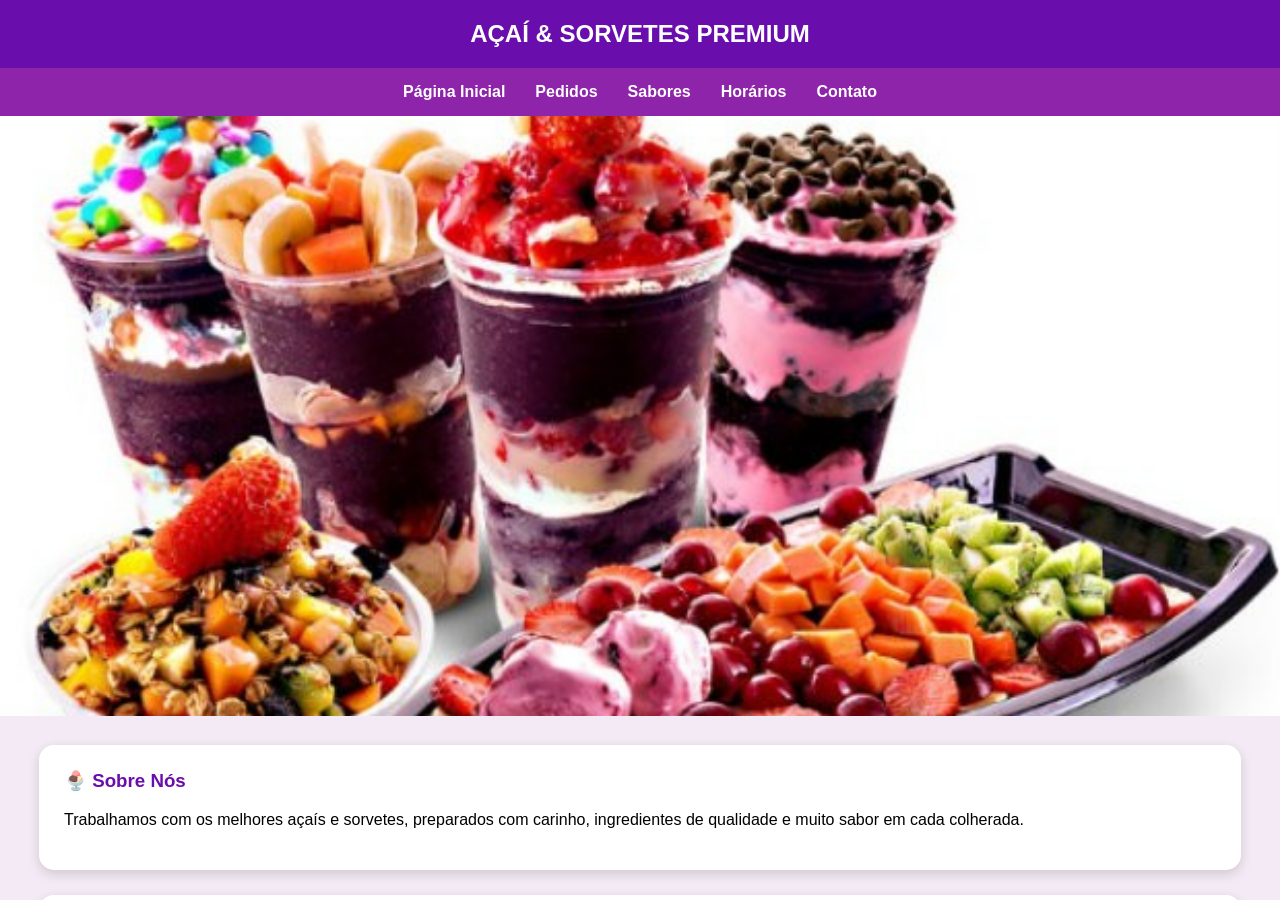
<file: projeto_acai/index.html>
<!DOCTYPE html>
<html lang="pt-br">

<head>

    <meta charset="UTF-8">
    <meta name="viewport"
          content="width=device-width, initial-scale=1.0">

    <title>Açaí & Sorvetes Premium</title>

    <style>

body { 
    margin: 0;
    padding: 0;
    height: 100%;
    overflow: hidden;
}

iframe {
    width: 100%;
    height: 100VH;
    border: none;
}
 
    </style>    
</head>
<body>

    <iframe 
        name="principal" src="conteudo.html"
        
    </iframe>    

    <button id="abrirChat">💬</button>

<div id="chatbot" style="display:none;">

    <div class="chat-container">

    <div class="chat-header">
        Chatbot Gemini
    </div>

    <div class="chat-messages" id="chat-messages">

    </div>

    <div class="chat-input">

        <input
            type="text"
            id="user-input"
            placeholder="Digite sua mensagem..."
        >

        <button id="send-btn">
            Enviar
        </button>

    </div>

</div>

</div>

<script src="chatbot.js"></script>

<link rel="stylesheet" href="chatbot.css">

</body>
<footer id="rodape">
         © 2026 • Desenvolvido com muitas risadas, código e boas ideias por <strong>Leonardo Soares, Janete Calixta, Rejane Ribeiro</strong> colaboração criativa <strong>Nayara Soares</strong>
         
    </footer>
</html>
</file>
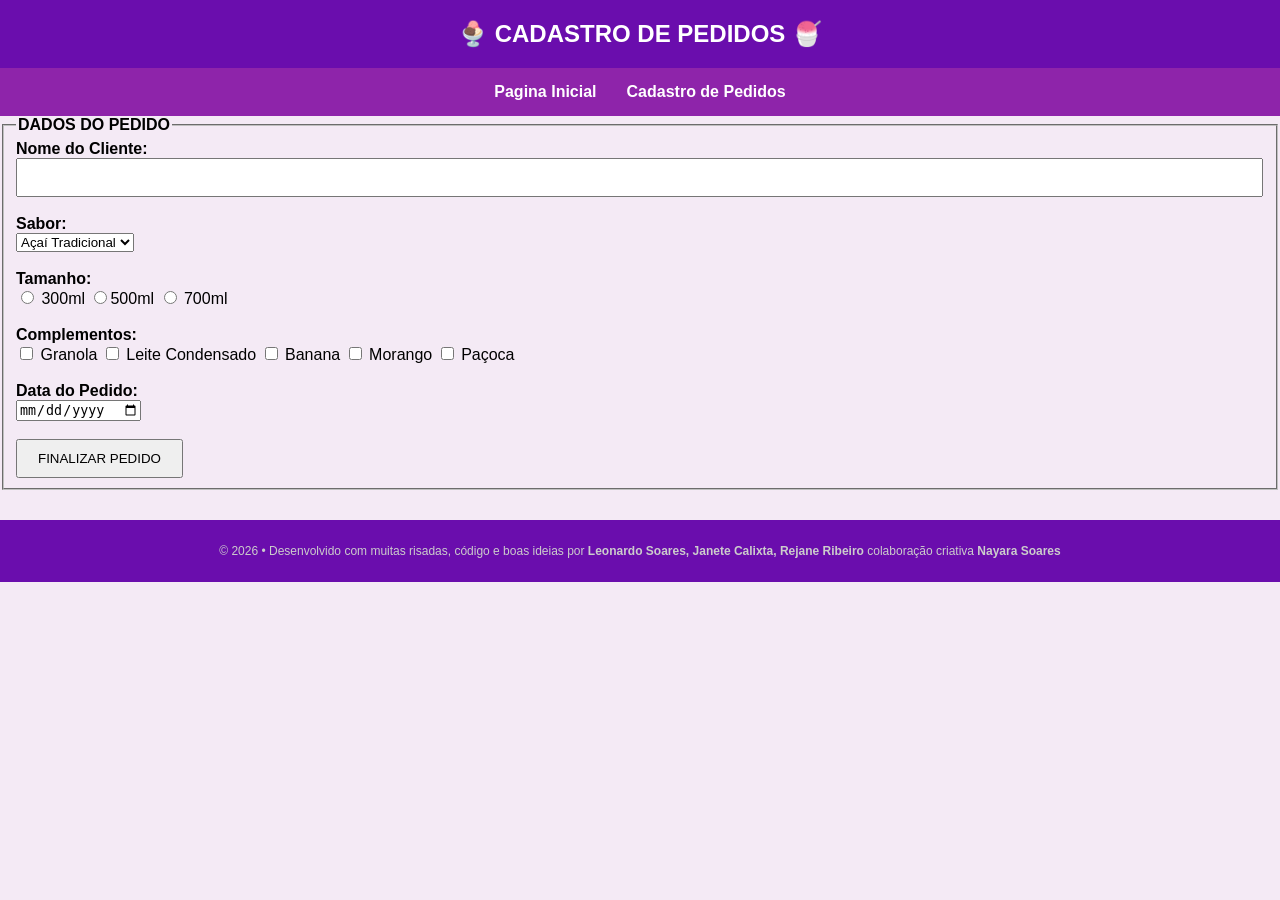
<file: projeto_acai/cadastro_pedidos.html>
<!DOCTYPE html>
<html lang="pt-br">

<head>
    <meta charset="UTF-8">
    <meta name="viewport"          content="width=device-width, initial-scale=1.0">

    <link rel="stylesheet" href="style_acai.css">

    <title>Cadastro de Pedidos</title>

</head>

<body>

    <h2>🍨 CADASTRO DE PEDIDOS 🍧</h2>

    <ul class="menu">

        <li><a href="conteudo.html">
                Pagina Inicial</a></li>
        <li><a href="cadastro_pedidos.php">Cadastro de Pedidos</a></li>
    </ul>

    <fieldset>
        <legend><strong>DADOS DO PEDIDO</strong></legend>

        <!-- FORMULÁRIO -->
        <form method="POST" action="enviar_pedidos.php">

            <label><strong>Nome do Cliente:
            </strong></label><br>
            <input type="text" name="cliente"
            style="width: 98%; padding: 10px" required><br><br>
            <label><strong>Sabor:</strong></label><br>
            <select name="sabor">
                <option>Açaí Tradicional</option>
                <option>Morango</option>
                <option>Chocolate</option>
                <option>Leite Ninho</option>
                <option>Flocos</option>
                <option>Outros Sabores</option>
            </select><br><br>
            
            <label><strong>Tamanho:</strong></label><br>
            <input type="radio" name="tamanho" value="300ml"> 300ml <input type="radio" name="tamanho" value="500ml">500ml <input type="radio" name="tamanho" value="700ml"> 700ml<br><br>
            
            <label><strong>Complementos:</strong></label><br><input type="checkbox" name="comp[]"value="Granola"> Granola <input type="checkbox" name="comp[]" value="Leite Condensado"> Leite Condensado <input type="checkbox" name="comp[]" value="Banana"> Banana <input type="checkbox" name="comp[]" value="Morango"> Morango <input type="checkbox" name="comp[]" value="Paçoca"> Paçoca<br><br><label><strong>Data do Pedido:</strong></label><br>
            <input type="date" name="data"><br><br>
            
            <input type="submit" value="FINALIZAR PEDIDO" style="padding: 10px 20px; cursor: pointer;">
        </form>
    </fieldset>
            
    <footer id="rodape">
        <p> © 2026 • Desenvolvido com muitas risadas, código e boas ideias por <strong>Leonardo Soares, Janete Calixta, Rejane Ribeiro</strong> colaboração criativa <strong>Nayara Soares</strong>
    </p>

    
    </footer>
        
</body>
        
</html>
</file>
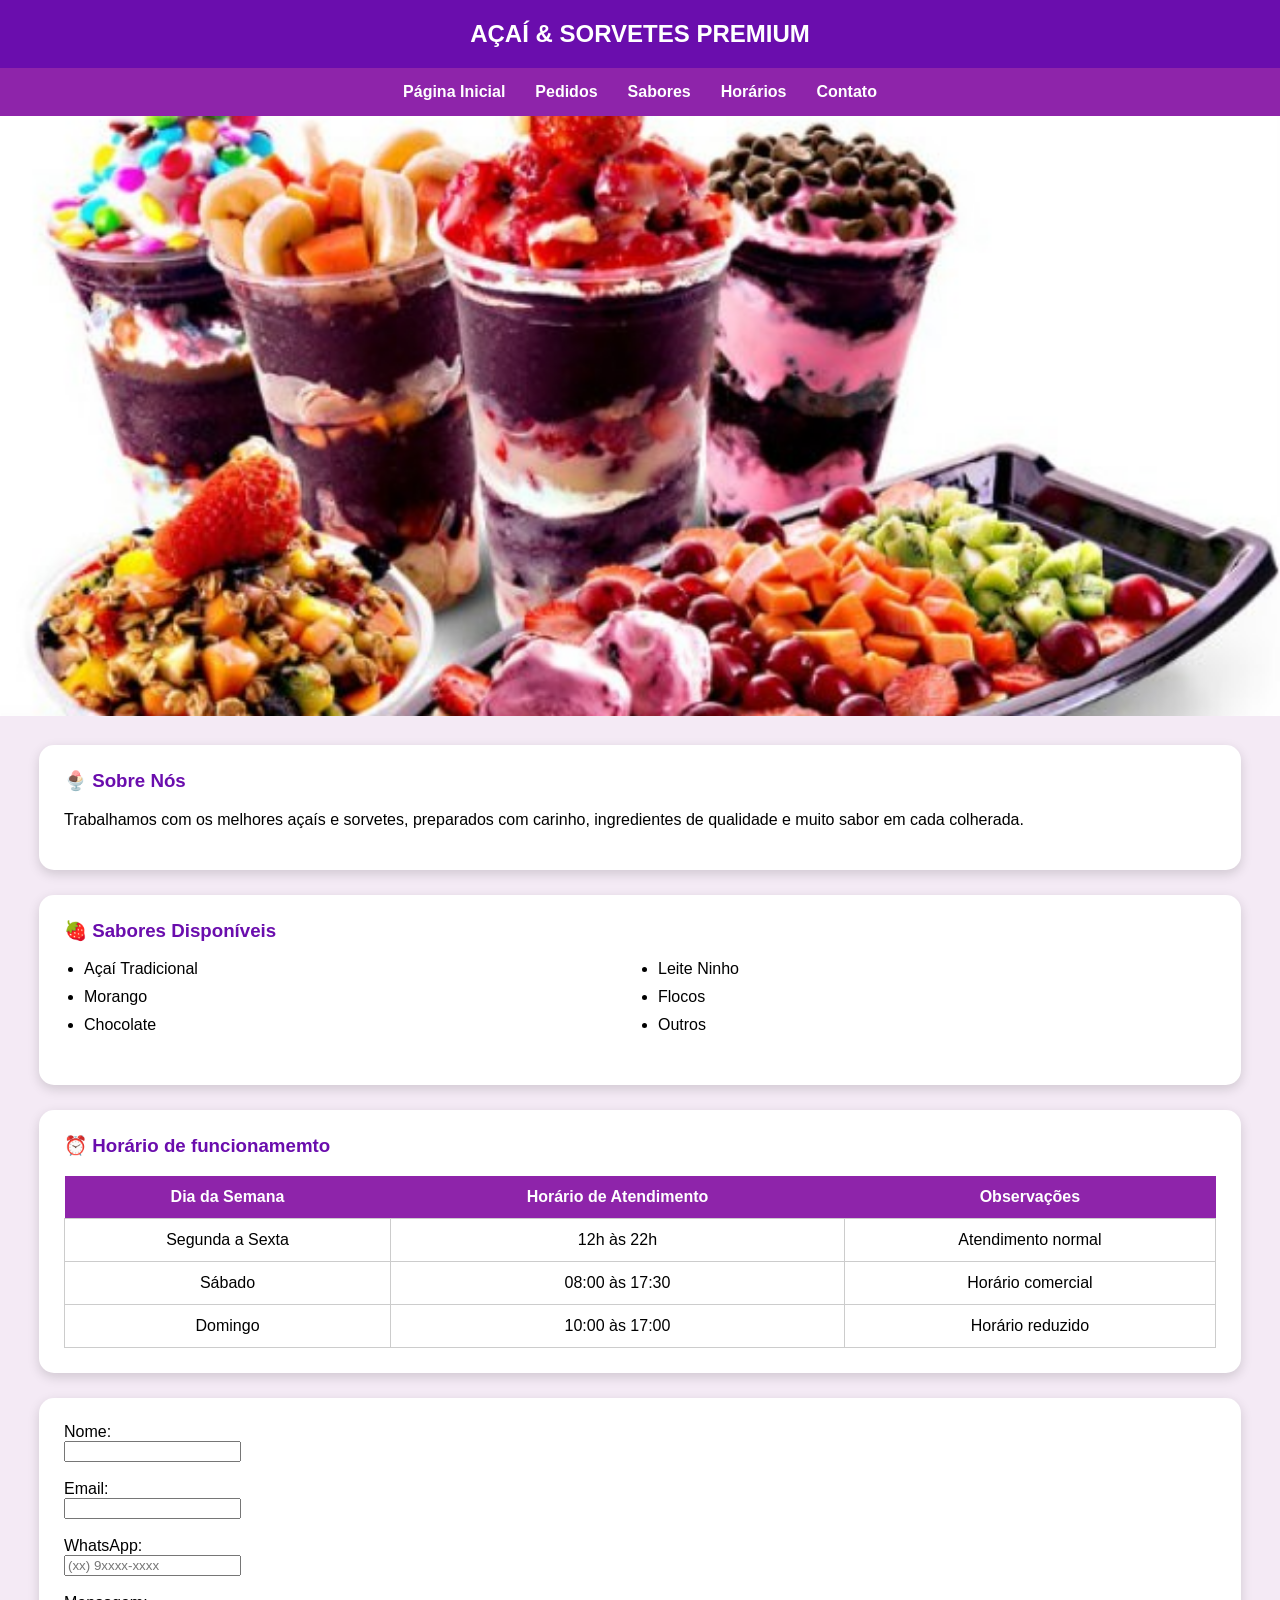
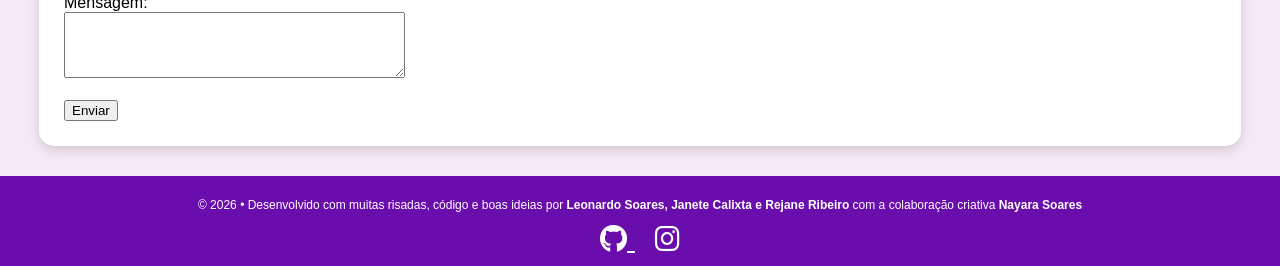
<file: projeto_acai/conteudo.html>
<!DOCTYPE html>
<html lang="pt-br">
<head>
  <meta charset="UTF-8">
  <meta name="viewport" content="width=device-width, initial-scale=1.0">
  <title>Açaí & Sorvetes Premium</title>

  <link rel="stylesheet" href="https://cdnjs.cloudflare.com/ajax/libs/font-awesome/6.5.0/css/all.min.css">

  <link rel="stylesheet" href="style_acai.css">
</head>

<body>
  
  <h2>AÇAÍ & SORVETES PREMIUM</h2>

  
  <ul class="menu">
  <li><a href="#conteudo">Página Inicial</a></li>
  <li><a href="cadastro_pedidos.html">Pedidos</a></li>
  <li><a href="#sabores">Sabores</a></li>
  <li><a href="#horario">Horários</a></li>
  <li><a href="#contato">Contato</a></li>
  </ul>

  
  <img id="banner" src="banner.jpg" alt="Banner">

    <div class="card">
  <h3>🍨 Sobre Nós</h3>

  <p>
    Trabalhamos com os melhores açaís e sorvetes, preparados com carinho, ingredientes de qualidade e muito sabor em cada colherada.
  </p>
</div>

    <div class="card" id="sabores">

  <h3>🍓 Sabores Disponíveis</h3>

  <ul class="lista-sabores">
    <li>Açaí Tradicional</li>
    <li>Morango</li>
    <li>Chocolate</li>
    <li>Leite Ninho</li>
    <li>Flocos</li>
    <li>Outros</li>
  </ul>

</div>

  <div class="card" id="horario">

    <h3>⏰ Horário de funcionamemto</h3>

    <table class="tabela-horario">
      <tr>
        <th>Dia da Semana</th>
        <th>Horário de Atendimento</th>
        <th>Observações</th>
      </tr>

      <tr>
        <td>Segunda a Sexta</td>
        <td>12h às 22h</td>
        <td>Atendimento normal</td>
      </tr>

      <tr>
        <td>Sábado</td>
        <td>08:00 às 17:30</td>
        <td>Horário comercial</td>
      </tr>

      <tr>
        <td>Domingo</td>
        <td>10:00 às 17:00</td>
        <td>Horário reduzido</td>
      </tr>
    </table>

    
  </div>

  <div class="card contato" id="contato">

  <form>
      <label>Nome:</label><br>
      <input type="text" name="nome"><br><br>

      <label>Email:</label><br>
      <input type="email" name="email"><br><br>

      <label>WhatsApp:</label><br>
      <input type="tel" name="whatsapp" placeholder="(xx) 9xxxx-xxxx"><br><br>

      <label>Mensagem:</label><br>
      <textarea rows="4" cols="40"></textarea><br><br>

      <button type="submit">Enviar</button>
    </form>

  </div>

<footer class="footer">
  <p>
    © 2026 • Desenvolvido com muitas risadas, código e boas ideias por <strong>Leonardo Soares, Janete Calixta e Rejane Ribeiro</strong> com a colaboração criativa <strong>Nayara Soares</strong>
  </p>

  <div class="socials">
  <a href="https://github.com/LeonardoSo3res" target="_blank" rel="noopener noreferrer">
    <i class="fa-brands fa-github"></i>
  </a>

  <a href="https://instagram.com/seuuser" target="_blank" rel="noopener noreferrer">
    <i class="fa-brands fa-instagram"></i>
  </a>
</div>
</footer>

</body>
</html>
</file>
<file: projeto_acai/chatbot.css>
<style>

...

</style>
</file>
<file: projeto_acai/style_acai.css>
html {
    scroll-behavior: smooth;
}

body {
    background-color: #f4eaf5;
    font-family: Arial, Helvetica, sans-serif;
    margin: 0;
    padding: 0;
}

h2 {
    background: #6a0dad;
    color: white;
    text-align: center;
    padding: 20px;
    margin: 0;
}

.menu {
    background: #8e24aa;
    display: flex;
    justify-content: center;
    gap: 30px;
    list-style: none;
    margin: 0;
    padding: 15px;
}

.menu li a {
    color: white;
    text-decoration: none;
    font-weight: bold;
    transition: 0.3s;
}

.menu li a:hover {
    color: #ffd54f;
}

#banner {
    width: 100%;
    height: 600px;
    object-fit: cover;
}

.card {
    background: white;
    width: 90%;
    margin: 25px auto;
    padding: 25px;
    border-radius: 15px;
    box-shadow: 0 4px 12px rgba(0,0,0,0.15);
}

.card h3 {
    color: #6a0dad;
    margin-top: 0;
}

.lista-sabores {
    columns: 2;
    padding-left: 20px;
}

.lista-sabores li {
    margin-bottom: 10px;
}

.tabela-horario {
    width: 100%;
    border-collapse: collapse;
    margin-top: 15px;
}

.tabela-horario th {
    background: #8e24aa;
    color: white;
    padding: 12px;
}

.tabela-horario td {
    border: 1px solid #ccc;
    padding: 12px;
    text-align: center;
}

.contato p {
    font-size: 18px;
}

footer {
    font-size: 12px;
    background: #6a0dad;
    color: white;
    text-align: center;
    padding: 10px;
    margin-top: 30px;
}
#rodape p {
    font-size: 12px;
    color: #ccc;
    line-height: 1.5;
}

.socials a {
  color: #ffffff; /* ou qualquer cor forte */
  font-size: 28px;
  margin: 0 10px;
  transition: 0.3s;
}

.socials a:hover {
  color: #ffcc00; /* destaque ao passar o mouse */
  transform: scale(1.2);
}

.campo-data {
    width: 200px;
    padding: 5px;
}
</file>
